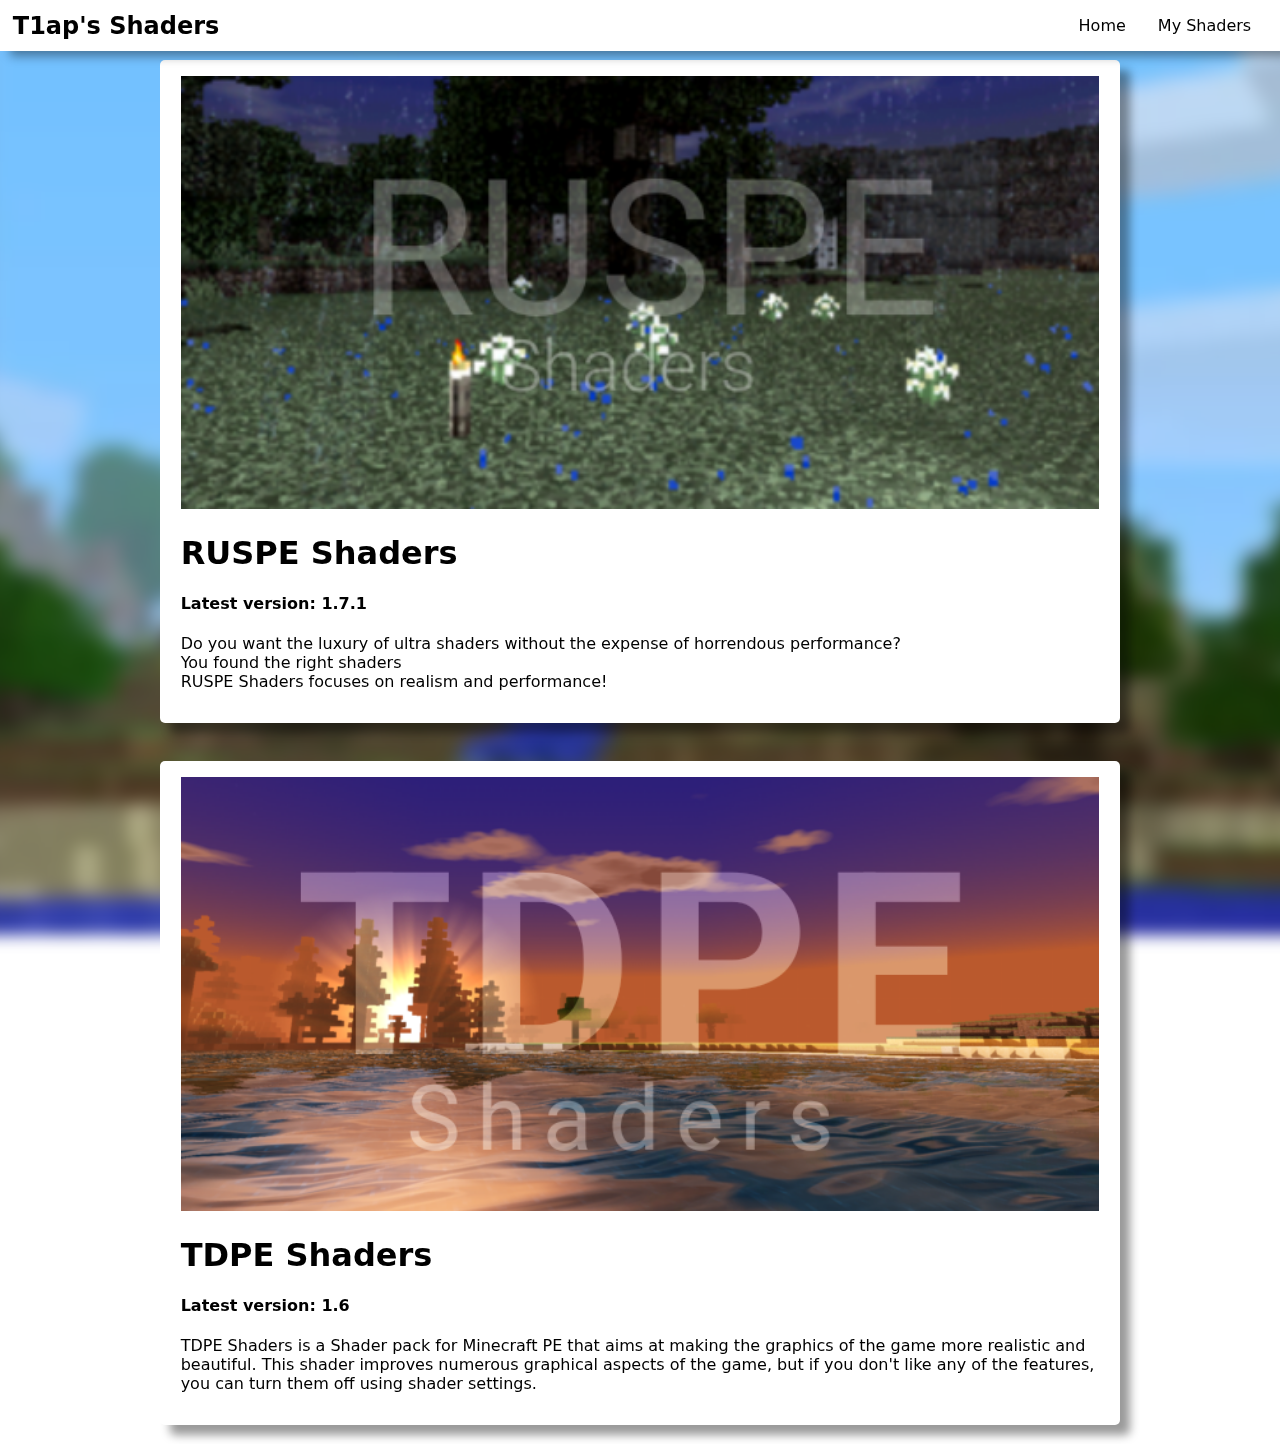
<file: shaders/index.html>
<!DOCTYPE html>
<html lang="en">
	<head>
		<title>My Shaders</title>
		<meta name="description" content="My Shaders">
		<meta charset="UTF-8">
		<meta name="viewport" content="width=device-width, initial-scale=1.0">
		<meta http-equiv="X-UA-Compatible" content="ie=edge">
		<meta property="og:title" content="My Shaders">
		<meta property="og:type" content="website">
		<meta property="og:url" content="https://t1ap.github.io/shaders/index.html">
		<meta property="og:image" content="https://t1ap.github.io/shaders/icon.png">
		<meta property="og:image:width" content="1200">
		<meta property="og:image:height" content="627">
		<meta property="og:site_name" content="T1ap's Incredibly Cool Website">
		<link rel="stylesheet" href="../style.css">
		<style>
			div#backdiv{
				background-image: url("Background.webp");
			}
			div.linktoshader{
				animation: 1s ease-in-out 0s 1 slideUp;
				display: flex;
				background-color: white;
				width: 75vw;
				transition: 0.5s;
				transition-timing-function: ease;
				justify-content: center;
				box-shadow: 10px 10px 10px rgba(0, 0, 0, 0.4);
				margin: auto;
				padding: 1em;
				border-radius: 5px;
			}
			div.linktoshader:hover{
				width: 90vw;
			}
			div.linktoshader a{
				animation: 1s ease-out 0.05s 1 slideUp;
				text-decoration: none;
				color: black;
				width: 99%;
			}
			div.linktoshader img{
				/*aspect-ratio: auto;*/
				width: 100%;
				height: auto;
			}
			
			div.menu {
				position: fixed;
				z-index: 2;
				top: 0px;
				left: 0px;
				width: 33vw;
				height: 100vh;
				padding: 60px 5px 5px 5px;
				background-color: white;
				box-shadow: 10px 5px 10px rgba(0, 0, 0, 0.4);
				transform: translateX(-60vw);
				transition: 0.5s;
				transition-timing-function: ease;
			}
			div.menu a img{
				width: 2em;
				margin-right: 10px;
			}
			div.menu a{
				display: flex;
				height: 2em;
				align-items: center;
				color: black;
				text-decoration: none;
			}
			
			header button.menuButton{
				transition: 0.5s;
				transition-timing-function: ease;
			}
			
			@media screen and (orientation: portrait){
				div.menu{
					width: 100vw;
					transform: translateX(-110vw);
				}
			}
		</style>
		
		
	</head>
	
	<body>
		<div id="backdiv"></div>
		
		<nav id="nav">
			<h2>T1ap's Shaders</h2>
			<a href="#" id="toggle"><img src="menu_button.png"/></a>
			<ul id="navlinks">
				<li><a href="../index.html">Home</a></li>
				<li><a href="../shaders/index.html">My Shaders</a></li>
			</ul>
		</nav>
		
		<!-- RUSPE Shaders -->
		<div class="linktoshader">
			<a href="ruspe-shaders.html">
				<img src="RUSPESHADERSIMG.png" alt="RUSPE Shaders"/>
				<h1>RUSPE Shaders</h1>
				<h4>Latest version: 1.7.1</h4>
				<p>
					Do you want the luxury of ultra shaders without the expense of horrendous performance?<br/>
					You found the right shaders<br/>
					RUSPE Shaders focuses on realism and performance!<br/>
				</p>
			</a>
		</div>
		<br/><br/>
		
		<!-- TDPE Shaders -->
		<div class="linktoshader">
			<a href="tdpe-shaders.html">
				<img src="TDPESHADERSIMG.png" alt="TDPE Shaders"/>
				<h1>TDPE Shaders</h1>
				<h4>Latest version: 1.6</h4>
				<p>
					TDPE Shaders is a Shader pack for Minecraft PE that aims at making the graphics of the game more realistic and beautiful. 
					This shader improves numerous graphical aspects of the game, but if you don't like any of the features, you can turn them off using shader settings.
				</p>
			</a>
		</div>
		
		<br/>		
		<script>
			let toggle = document.querySelector('#toggle');
			let links = document.querySelector('#navlinks');
			let nav = document.querySelector('#nav');
			
			toggle.addEventListener('mouseenter', (_) => links.classList.add('active'));
			nav.addEventListener('mouseleave', (_) => links.classList.remove('active'));
		</script>
	</body>
</html>
</file>
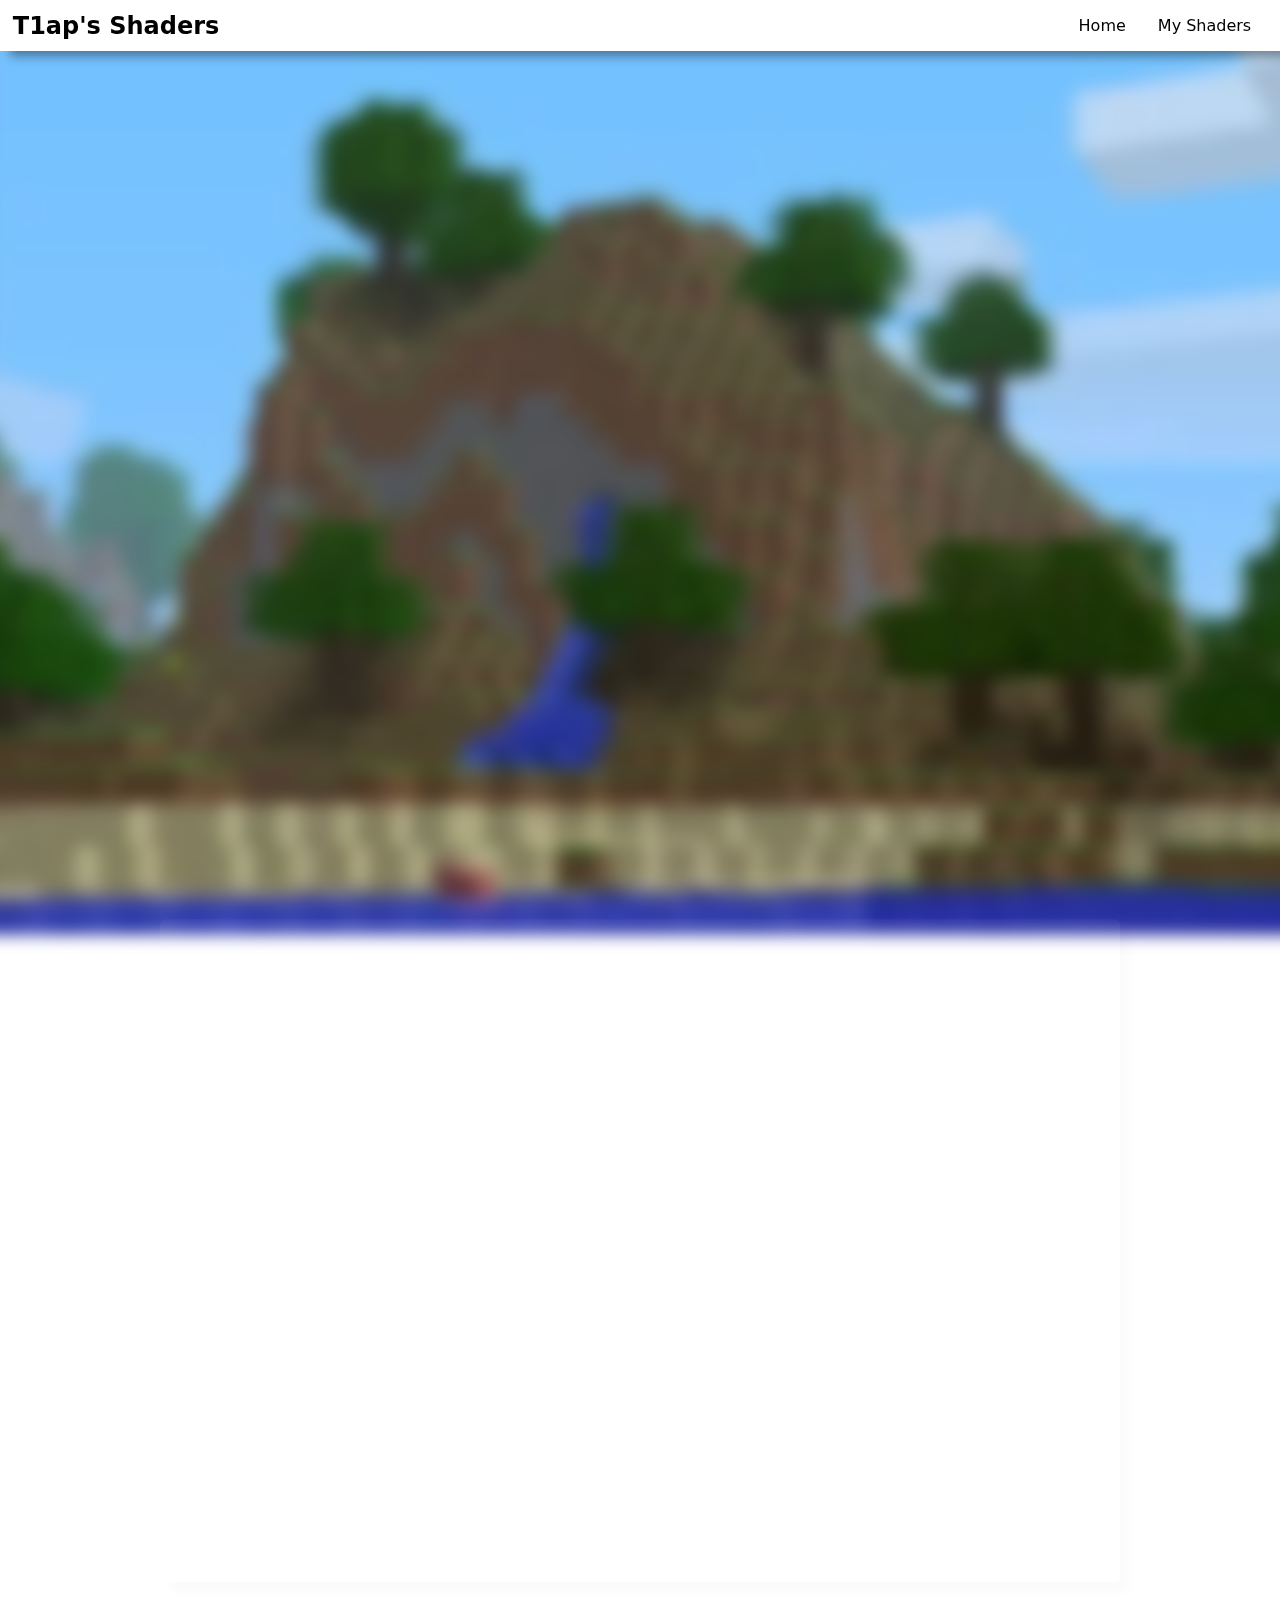
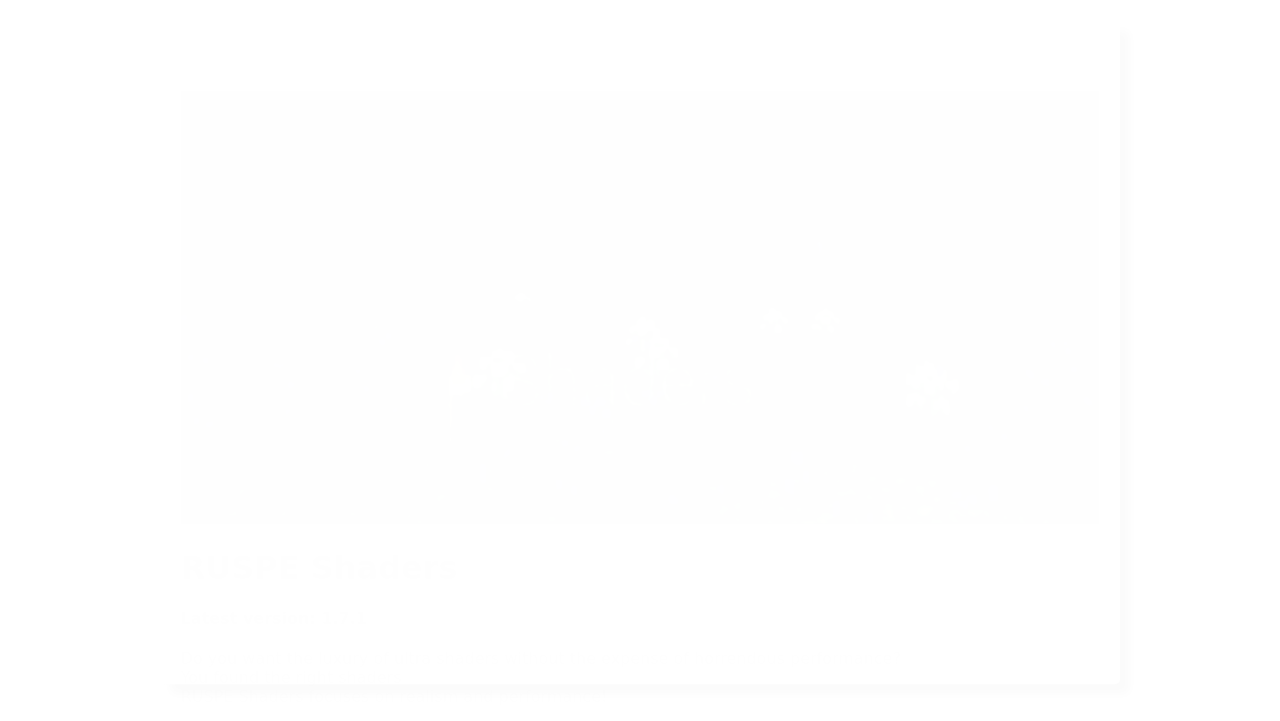
<file: t1ap's incredibly cool website/index.html>
<!DOCTYPE html>
<html lang="en">
	<head>
		<title>t1ap's incredibly cool website</title>
		<meta name="description" content="t1ap's incredibly cool website">
		<meta charset="UTF-8">
		<meta name="viewport" content="width=device-width, initial-scale=1.0">
		<meta http-equiv="X-UA-Compatible" content="ie=edge">
		<meta property="og:title" content="T1ap's Incredibly Cool Website">
		<meta property="og:type" content="website">
		<meta property="og:url" content="https://t1ap.github.io/t1ap's%20incredibly%20cool%20website/index.html">
		<meta property="og:image" content="https://t1ap.github.io/shaders/icon.png">
		<meta property="og:image:width" content="720">
		<meta property="og:image:height" content="340">
		<meta property="og:site_name" content="T1ap's Incredibly Cool Website">
		<meta http-equiv="refresh" content="0; URL=https://t1ap.github.io/shaders/index.html" />
		
		<style>
			body{
				display: flex;
				justify-content: center;
				text-align: center;
				flex-direction: column;
			}
	        span{
		        text-decoration: underline;
		        color: blue;
		    }
		</style>
	</head>
	
	<body>
	    <h1><span>t1ap.github.io/t1ap's%20incredibly%20cool%20website</span><br/>has been moved to<br/><span>t1ap.github.io/shaders</span></h1><br/><br/>
	    
	    <h2>You will be redirected shortly...</h2>
	    <p>If your browser doesn't support automatic redirects, click <a href="https://t1ap.github.io/shaders/index.html">here</a></p>
	</body>
</html>
</file>
<file: style.css>
* {
	box-sizing: border-box;
}

@keyframes slideUp {
	0% {
		transform: translateY(100vh);
		opacity: 0;
	}
	100% {
		transform: translateY(0);
		opacity: 100;
	}
}
body{
	font-family: system-ui;
	margin: 60px 0px 0px 0px;
}
#backdiv{
	position: fixed;
	left: -20px;
	top: -10px;
	z-index: -1;
	filter: blur(8px);
	-webkit-filter: blur(8px);
	width: 105%;
	height: 105%;
	background-position: center;
	background-repeat: no-repeat;
	background-size: cover;
}
nav{
	position: fixed;
	z-index: 10;
	top: 0px;
	display: flex;
	justify-content: space-between;
	align-items: center;
	width: 100vw;
	/*height: 50px;*/
	/*transition: height 0.5ms ease-out;*/
	box-shadow: 10px 5px 10px rgba(0, 0, 0, 0.4);
	margin: 0px 0px 20px 0px;
	background-color:white;
	padding-left: 1%;
	padding-right: 1%;
}
nav h2{
	display:flex;
	margin: 0;
	padding: 0;
	height: 50px;
	align-items: center;
}
nav ul{
	margin: 0;
	padding: 0;
	display: flex;
	
}
nav ul li{
	list-style: none;
	transition: 0.25s;
}
nav ul li:hover{
	background: #eee;
}
nav ul li a{
	text-decoration: none;
	color: black;
	padding: 1em;
	display: block;
}

nav a#toggle{
	position: absolute;
	right: 1em;
	display: none;
}
@media screen and (orientation: portrait){
	nav a#toggle{
	    position: absolute;
	    right: 1em;
	    display: flex;
    }
	nav{
		flex-direction: column;
		align-items: flex-start;
		transition: max-height 0.5s ease-out;
	}
	nav ul{
		display: none;
		width: 100%;
		flex-direction: column;
	}
	nav ul.active{
		display: flex;
		margin-top: 0;
	}
	nav ul li{
		text-align: center;
	}
}

fieldset, legend, hr{
	border: solid lightgray thin;
}
</file>
